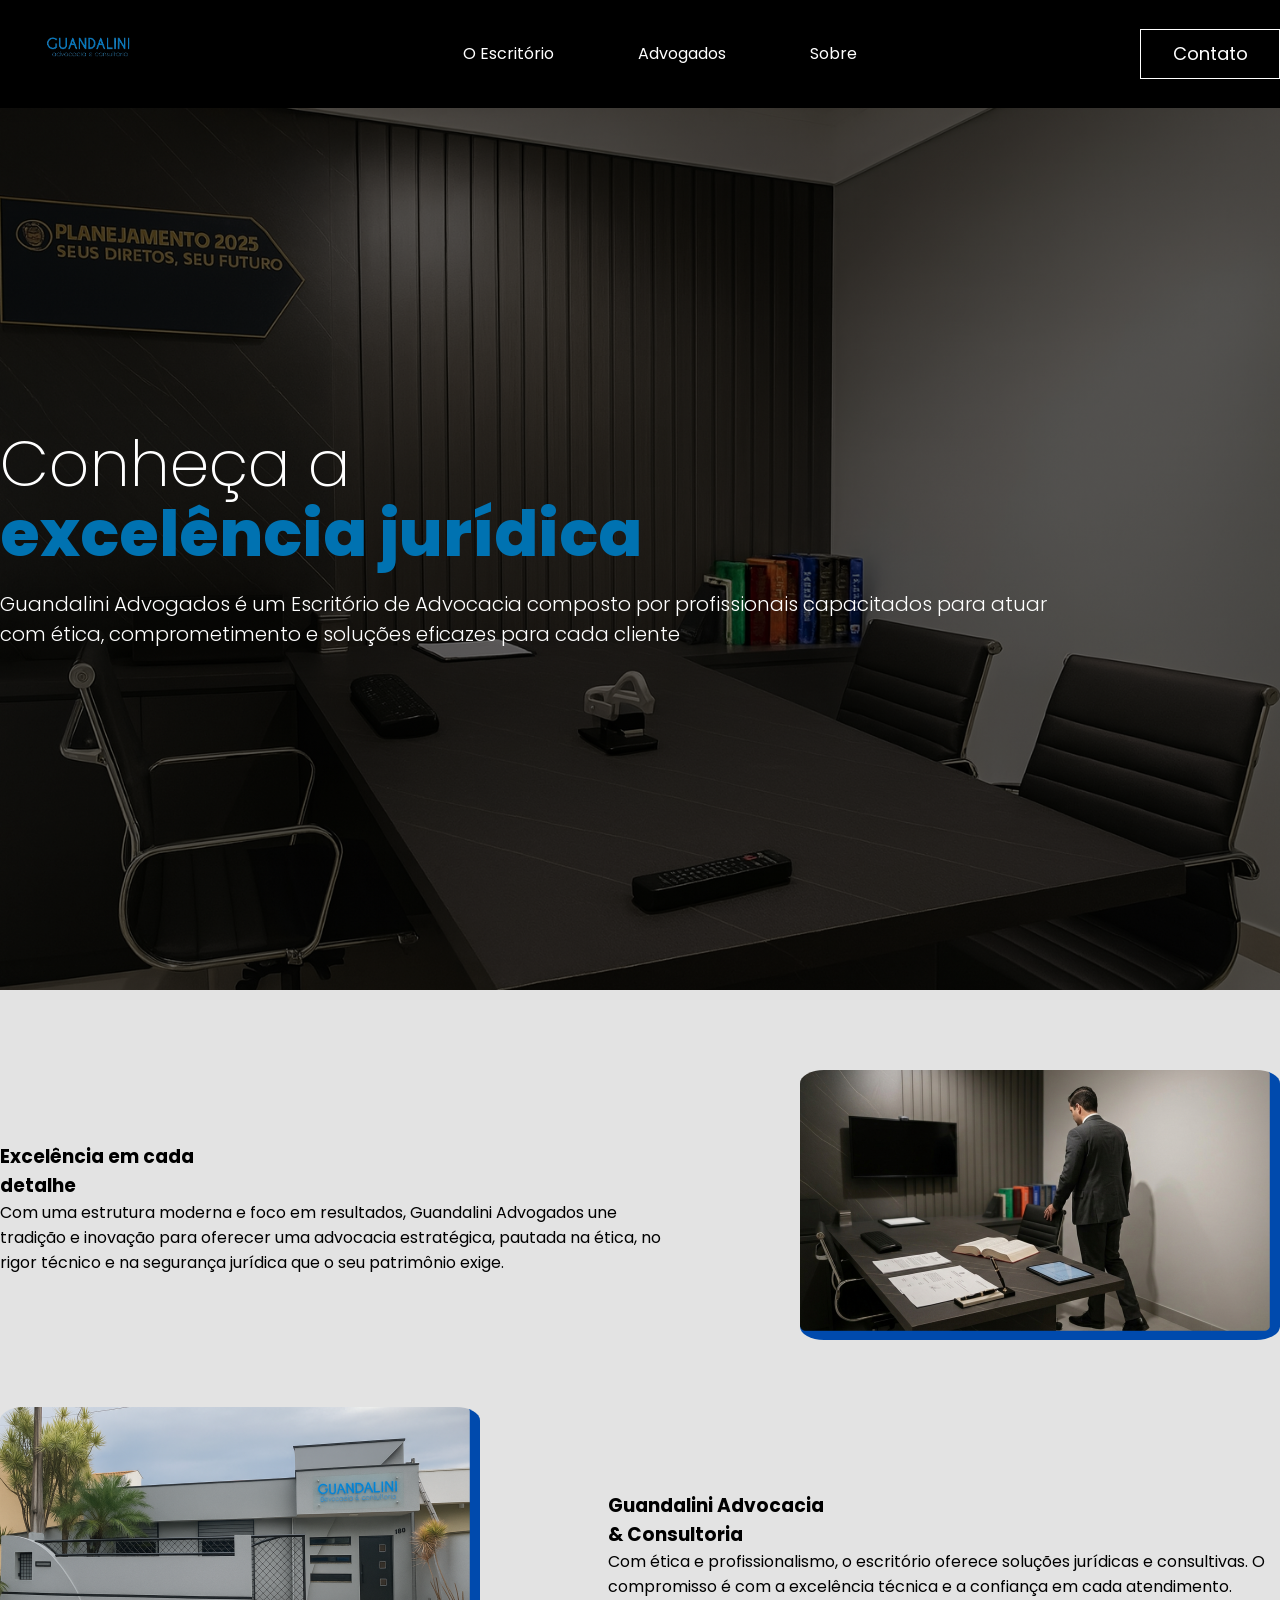
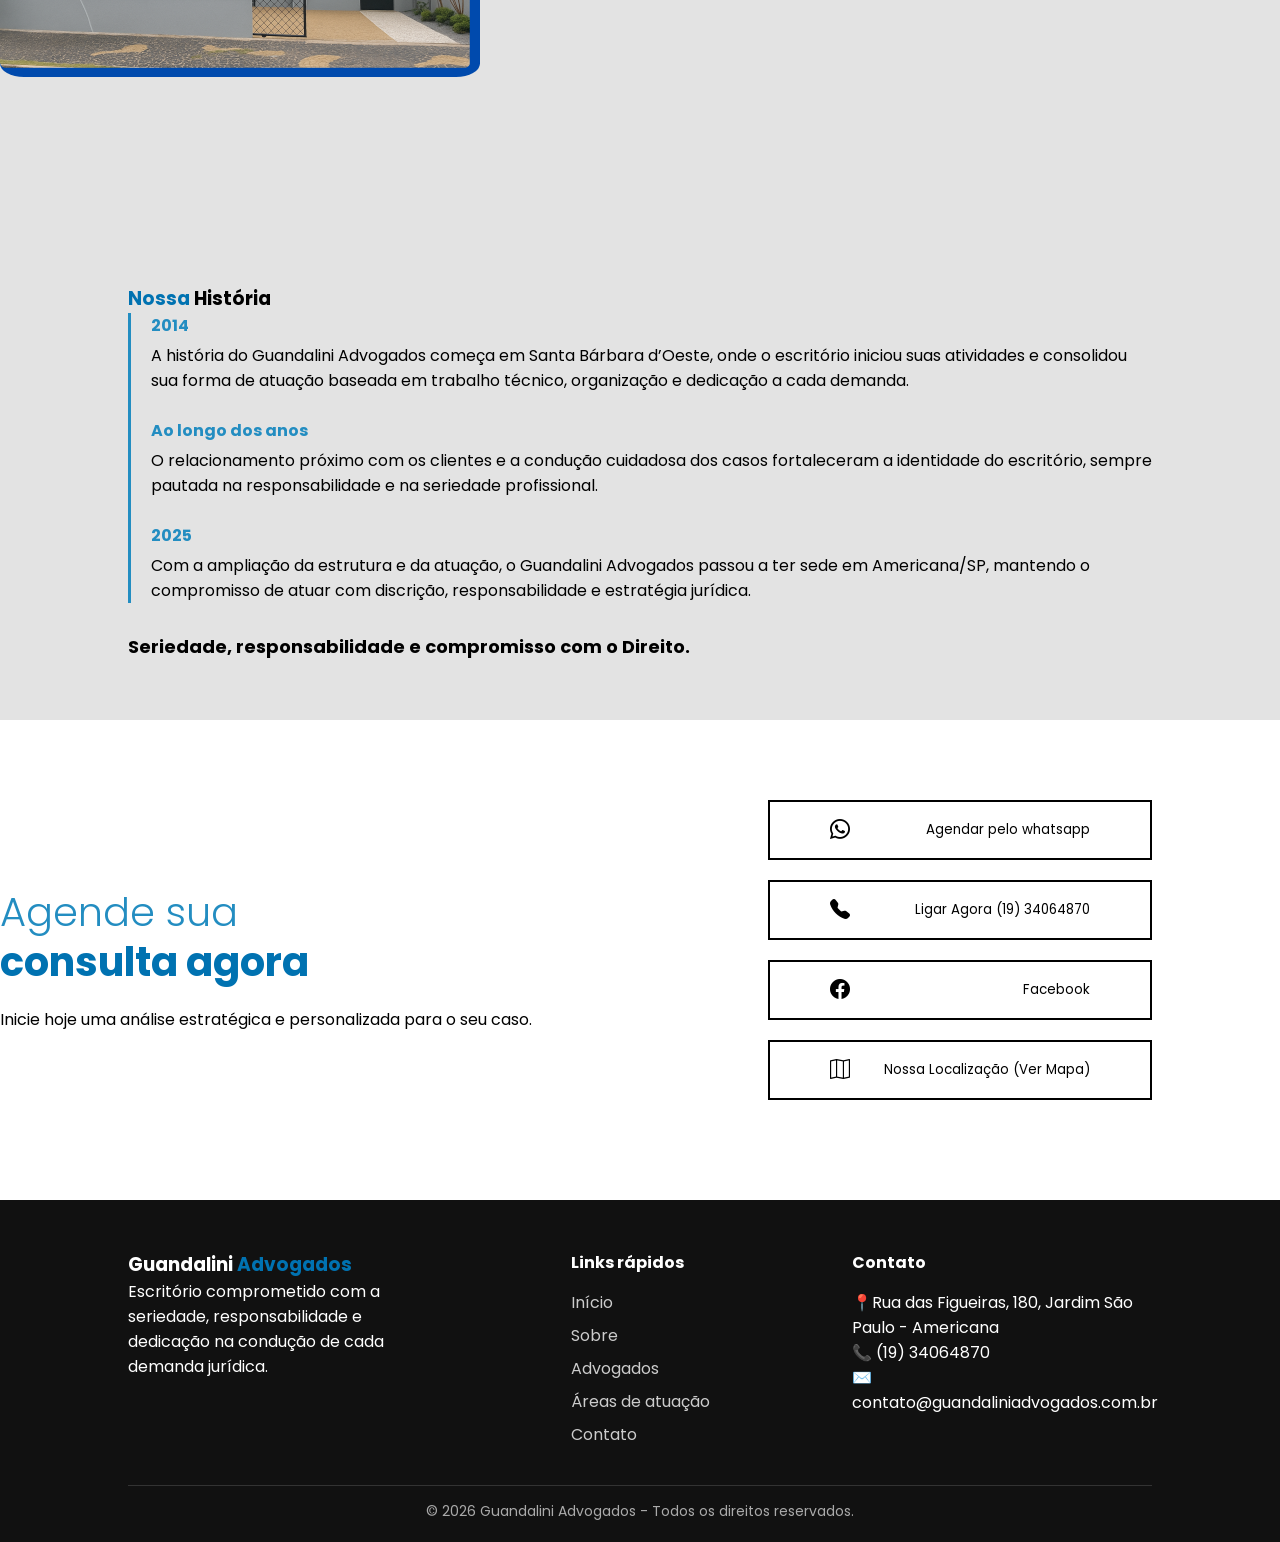
<file: index.html>
<!DOCTYPE html>
<html lang="pt-br">
<head>
    <meta charset="UTF-8">
    <meta name="viewport" content="width=device-width, initial-scale=1.0">
    <title>guandaliniadvogados</title>
    <link rel="stylesheet" href="CSS/style.css">

    <!-- Google fonts -->
        <link rel="preconnect" href="https://fonts.googleapis.com">
        <link rel="preconnect" href="https://fonts.gstatic.com" crossorigin>
        <link href="https://fonts.googleapis.com/css2?family=Inter:ital,opsz,wght@0,14..32,100..900;1,14..32,100..900&family=Poppins:ital,wght@0,100;0,200;0,300;0,400;0,500;0,600;0,700;0,800;0,900;1,100;1,200;1,300;1,400;1,500;1,600;1,700;1,800;1,900&display=swap" rel="stylesheet">
    <!-- Google fonts -->

    <!-- Boostrap icons -->
     <link rel="stylesheet" href="https://cdn.jsdelivr.net/npm/bootstrap-icons@1.13.1/font/bootstrap-icons.min.css">
    <!-- Boostrap icons -->

</head>
<body>
    <header>
        <div class="interface">
            <section class="logo">
                <a href="index.html"><img src="Imagens/Imagen-logo-removebg-preview.png" alt="LogoTipo do site"></a>
                
                
            </section>
            <section class="menu-desktop">
                <nav>
                    <ul>
                    <li><a href="index.html">O Escritório</a></li>
                    <li><a href="PagAdvogados.html">Advogados</a></li>
                    <li><a href="#sobre">Sobre</a></li>
                    </ul>
                </nav>
            </section>
            <section class="btn-contato">
                <a href="#contato">
                    <button>Contato</button>
                </a>

            </section>

        </div>

    </header>
    <section class="hero-site">
        <div class="interface">

            <div class="txt-hero">
                <h1>Conheça a <span>excelência jurídica</span></h1>
                <p>
                Guandalini Advogados é um Escritório de Advocacia composto por profissionais capacitados para atuar
                <span>com ética, comprometimento e soluções eficazes para cada cliente</span>
                </p>

            </div>
        </div>

    </section>

    <section class="vantagens">
        <div class="interface">
            <article class="itens-container">
                <div class="txt-itens">
                    <h3><span>Excelência </span> em cada<br> detalhe</h3>
                    <p>
                    Com uma estrutura moderna e foco em resultados, Guandalini Advogados une tradição e inovação 
                    para oferecer uma advocacia estratégica, pautada na ética, no rigor técnico e na 
                    segurança jurídica que o seu patrimônio exige.
                    </p>
                </div>
                <div class="img-itens">
                    <img src="Imagens/Imagem1.png" alt="imagem de uma pessoa no ecritorio" style="border-radius: 5%;">
                </div>


            </article>

             <article class="itens-container">

                 <div class="img-itens">
                    <img src="Imagens/Imagem2.png" alt="imagem aviao" style="border-radius: 5%;">
                </div>

                <div class="txt-itens">
                    <h3><span>Guandalini </span> Advocacia<br> & Consultoria</h3>
                    <p>
                    Com ética e profissionalismo, o escritório oferece soluções jurídicas e consultivas. O compromisso é com a excelência técnica e a confiança em cada atendimento.
                    </p>
                </div>
               

            </article>

        </div>
    </section>

    <!-- sobre o escritorio  -->
    <section id="sobre" class="sobre">
    
    <div class="tituloSobre">
        <h3><span>Nossa</span> História</h3>
    </div>

    <div class="timeline">

        <div class="timeline-item">
            <h4>2014</h4>
            <p>
            A história do Guandalini Advogados começa em Santa Bárbara d’Oeste,
            onde o escritório iniciou suas atividades e consolidou sua forma
            de atuação baseada em trabalho técnico, organização e dedicação
            a cada demanda.
            </p>
        </div>

        <div class="timeline-item">
            <h4>Ao longo dos anos</h4>
            <p>
            O relacionamento próximo com os clientes e a condução cuidadosa
            dos casos fortaleceram a identidade do escritório, sempre pautada
            na responsabilidade e na seriedade profissional.
            </p>
        </div>

        <div class="timeline-item">
            <h4>2025</h4>
            <p>
            Com a ampliação da estrutura e da atuação, o Guandalini Advogados
            passou a ter sede em Americana/SP, mantendo o compromisso de atuar
            com discrição, responsabilidade e estratégia jurídica.
            </p>
        </div>

    </div>

    <div class="fraseFinal">
        <p><strong>Seriedade, responsabilidade e compromisso com o Direito.</strong></p>
    </div>

</section>
            <!-- contato -->

<section id="contato" class="contato">
    <div class="interface">

        <article class="txt-contato">
            <h3>Agende sua<span>consulta agora</span></h3>
            <p>Inicie hoje uma análise estratégica e personalizada para o seu caso.</p>
        </article>

        <article class="icons-contatos">
            <a href="https://wa.me/551934064870" target="_blank" rel="noopener noreferrer">
                <button><i class="bi bi-whatsapp"></i> <p>Agendar pelo whatsapp</p></button>
            </a>
            <a href="tel:+551934064870">
            <button>
                <i class="bi bi-telephone-fill"></i>
                <p>Ligar Agora (19) 34064870 </p>
            </button>
            </a>
            <a href="https://www.facebook.com/GuandaliniAdvocacia/ " target="_blank" rel="noopener noreferrer">
                <button><i class="bi bi-facebook"></i> <p>Facebook</p></button>
            </a>

            <button onclick="abrirMapa()">
                <i class="bi bi-map"></i> <p>Nossa Localização (Ver Mapa)</p>
            </button>
        </article>

        <!-- MAPA -->
        <div id="mapa" class="mapa-container">
    <iframe 
    src="https://www.google.com/maps?q=Rua+das+Figueiras+180+Jardim+São+Paulo+Americana+SP+Brasil&output=embed"
    width="100%" 
    height="350"
    style="border:0;"
    loading="lazy">
    </iframe>
</div>

    </div>
</section>



                                <!-- Footer  -->
    <footer class="footer">

    <div class="containerFooter">

        <div class="footer-col">
            <h3>Guandalini <span>Advogados</span></h3>
            <p>
                Escritório comprometido com a seriedade, responsabilidade e
                dedicação na condução de cada demanda jurídica.
            </p>
        </div>

        <div class="footer-col">
            <h4>Links rápidos</h4>
            <ul>
                <li><a href="index.html">Início</a></li>
                <li><a href="#sobre">Sobre</a></li>
                <li><a href="PagAdvogados.html">Advogados</a></li>
                <li><a href="#">Áreas de atuação</a></li>
                <li><a href="#contato">Contato</a></li>
            </ul>
        </div>

        <div class="footer-col">
            <h4>Contato</h4>
            <p>📍Rua das Figueiras, 180, Jardim São Paulo - Americana</p>
            <p>📞 (19) 34064870</p>
            <p>✉️ contato@guandaliniadvogados.com.br</p>
        </div>

    </div>

    <div class="footer-bottom">
        <p>© 2026 Guandalini Advogados - Todos os direitos reservados.</p>
    </div>

</footer>
    
</body>
<script>
function abrirMapa(){
    var mapa = document.getElementById("mapa");

    if(mapa.style.display === "none"){
        mapa.style.display = "block";
    }else{
        mapa.style.display = "none";
    }
}
document.querySelectorAll('a[href^="http"]').forEach(link => {
    link.target = "_blank";
    link.rel = "noopener noreferrer";
});
</script>

</html>
</file>
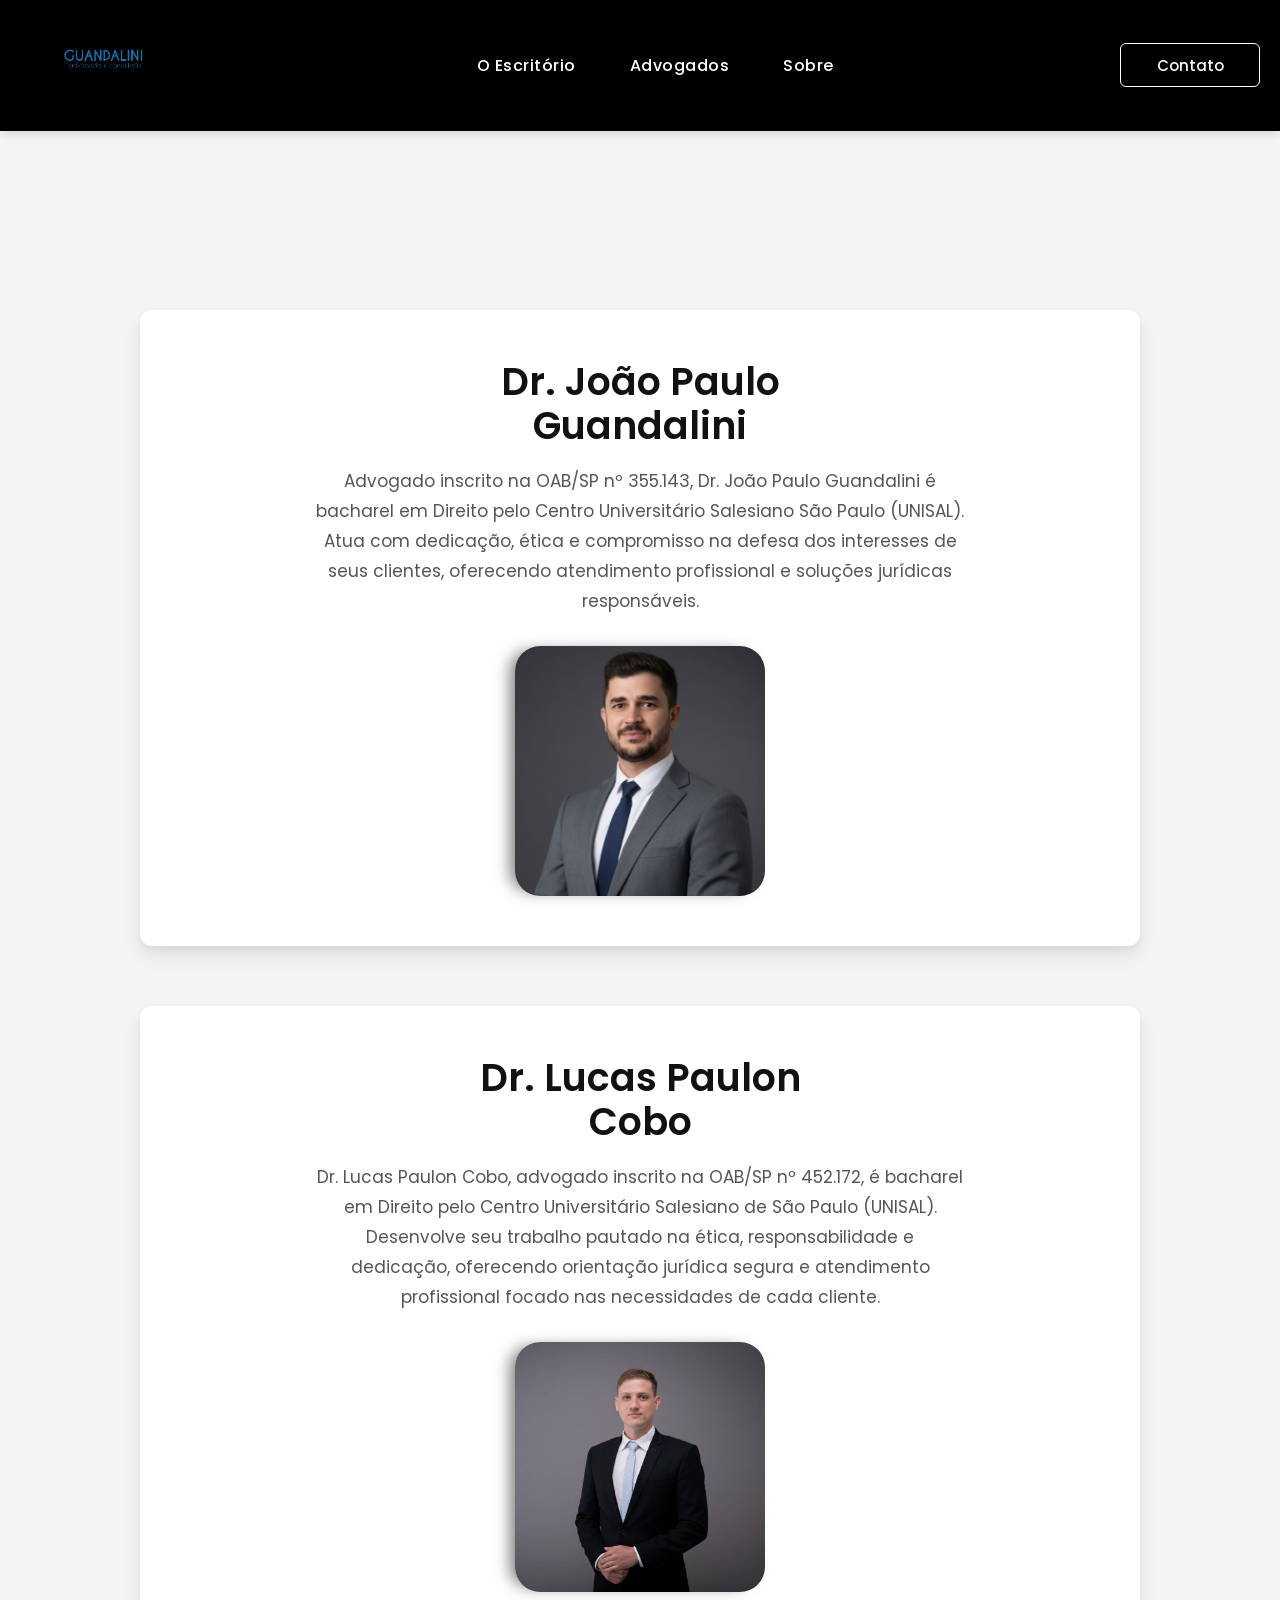
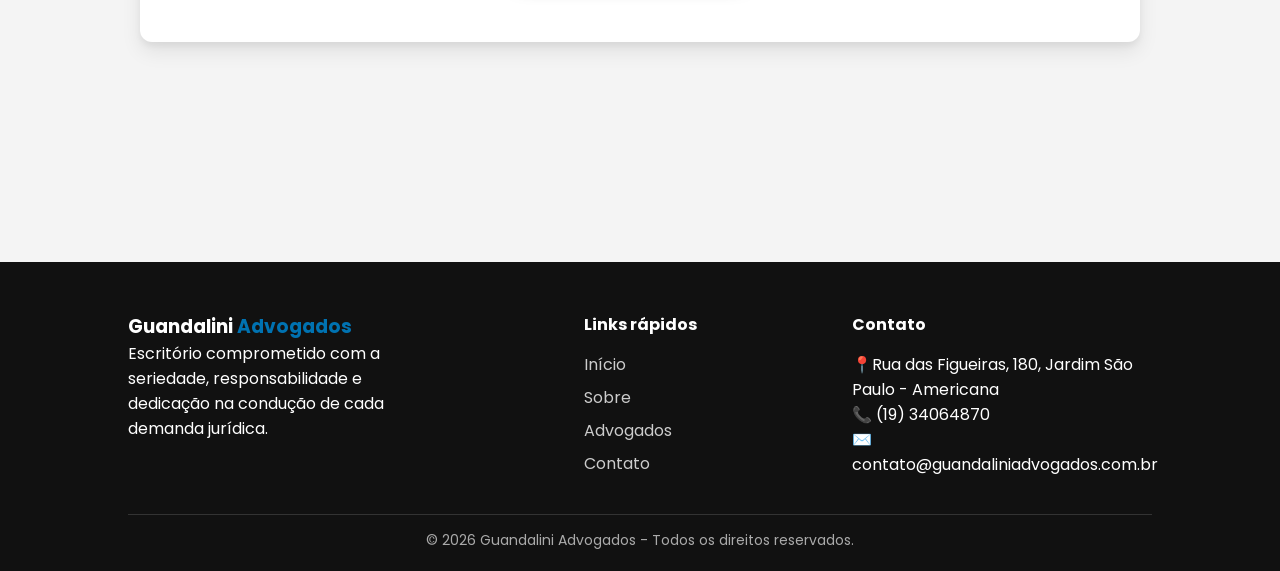
<file: PagAdvogados.html>
<!DOCTYPE html>
<html lang="pt-br">
<head>
    <meta charset="UTF-8">
    <meta name="viewport" content="width=device-width, initial-scale=1.0">
    <title>Guandalini Advogados</title>

    <link rel="stylesheet" href="CSS/PagAdvogados.css">

    <!-- Google fonts -->
    <link rel="preconnect" href="https://fonts.googleapis.com">
    <link rel="preconnect" href="https://fonts.gstatic.com" crossorigin>
    <link href="https://fonts.googleapis.com/css2?family=Poppins:wght@100;200;300;400;500;600;700;800;900&display=swap" rel="stylesheet">

    <!-- Bootstrap icons -->
    <link rel="stylesheet" href="https://cdn.jsdelivr.net/npm/bootstrap-icons@1.13.1/font/bootstrap-icons.min.css">
</head>

<body>

<header>
    <div class="interface">

        <section class="logo">
            <a href="index.html">
                <img src="Imagens/Imagen-logo-removebg-preview.png" alt="Logotipo do site">
            </a>
        </section>

        <section class="menu-desktop">
            <nav>
                <ul>
                    <li><a href="index.html">O Escritório</a></li>
                    <li><a href="PagAdvogados.html">Advogados</a></li>
                    <li><a href="/index.html#sobre">Sobre</a></li>
                </ul>
            </nav>
        </section>

        <section class="btn-contato">
            <a href="/index.html#contato">
                <button>Contato</button>
            </a>
        </section>

    </div>
</header>


<section class="vantagens">
    <div class="interface2">

        <article class="itens-container2">

            <div class="txt-itens2">
                <h3><span>Dr. João</span> Paulo<br>Guandalini</h3>

                <p>
                    Advogado inscrito na OAB/SP nº 355.143, Dr. João Paulo Guandalini é bacharel em Direito pelo
                    Centro Universitário Salesiano São Paulo (UNISAL). Atua com dedicação, ética e compromisso
                    na defesa dos interesses de seus clientes, oferecendo atendimento profissional e soluções
                    jurídicas responsáveis.
                    <div class="imagemProfissional">
                        <img src="Imagens/JoaoPaulo.webp" alt="Foto do DR João paulo">
                    </div>
                </p>
            </div>

        </article>
        <article class="itens-container2">
             <div class="txt-itens2">
                <h3><span>Dr. Lucas</span> Paulon<br>Cobo</h3>
                    <p>
                    Dr. Lucas Paulon Cobo, advogado inscrito na OAB/SP nº 452.172, é bacharel em Direito pelo
Centro Universitário Salesiano de São Paulo (UNISAL). Desenvolve seu trabalho pautado na
ética, responsabilidade e dedicação, oferecendo orientação jurídica segura e atendimento
profissional focado nas necessidades de cada cliente.

                    <div class="imagemProfissional">
                        <img src="Imagens/LucasPaulonCobo.webp" alt="Foto do DR João paulo">
                    </div>
                    </p>
            </div>
        </article>

    </div>
</section>
                                <!-- Footer  -->
    <footer class="footer">

    <div class="containerFooter">

        <div class="footer-col">
            <h3>Guandalini <span>Advogados</span></h3>
            <p>
                Escritório comprometido com a seriedade, responsabilidade e
                dedicação na condução de cada demanda jurídica.
            </p>
        </div>

        <div class="footer-col">
            <h4>Links rápidos</h4>
            <ul>
                <li><a href="index.html">Início</a></li>
                <li><a href="#sobre">Sobre</a></li>
                <li><a href="PagAdvogados.html">Advogados</a></li>

                <li><a href="#contato">Contato</a></li>
            </ul>
        </div>

        <div class="footer-col">
            <h4>Contato</h4>
            <p>📍Rua das Figueiras, 180, Jardim São Paulo - Americana</p>
            <p>📞 (19) 34064870</p>
            <p>✉️ contato@guandaliniadvogados.com.br</p>
        </div>

    </div>

    <div class="footer-bottom">
        <p>© 2026 Guandalini Advogados - Todos os direitos reservados.</p>
    </div>

</footer>
    

</body>

</html>
</file>
<file: CSS/style.css>
*{
    margin: 0;
    padding: 0;
    box-sizing: 0;
    font-family: "poppins", sans-serif;
}

body{
    background-color: #e3e3e3; 
    left:2;
    right: 2;
} 

.interface{
    max-width: 1280px;
    margin: 0 auto;

}

header .btn-contato button, .hero-site button , .hoteis button{
    font-size: 18px;
    background-color: transparent;
    border: 1px solid white;
    color: white;
    cursor: pointer;
    transition: .5s;
} 

header .btn-contato button:hover, .hero-site button:hover{
    background-color: white;
    color: #000;
}

/* Estilo do Header */


header{
    width:100%;
    padding:4px 0;
    top:2;
    left:2;
    right: 2;
    background:#000;
}

header .interface{
    display:flex;
    justify-content:space-between;
    align-items:center;
}

header .logo img{
    max-width:180px;
}

header .menu-desktop nav ul li{
    display:inline-block;
    margin:0 40px;
}

header .menu-desktop nav ul li a{
    color:white;
    text-decoration:none;
    display:inline-block;
    transition:.2s;
}

.menu-desktop nav a:hover{
    transform:scale(1.05);
    color:#238DC1;
}

header .btn-contato button{
    width:140px;
    height:50px;
    background:transparent;
    border:1px solid white;
    color:white;
    cursor:pointer;
    transition:.3s;
}

header .btn-contato button:hover{
    background:#238DC1;
    border-color:#238DC1;
}




/* estilo do hero */

section.hero-site{
    height: 98vh;
    background-image: 
        linear-gradient(rgba(0,0,0,0.6), rgba(0,0,0,0.6)),
        url(../Imagens/FotoEscritorio2.webp);
    background-repeat: no-repeat;
    background-size: cover;
    background-position: center;
    color: #fff;
}

.hero-site .interface{
    display: flex;
    align-items: center;
    height: 100%;
}

.hero-site .txt-hero h1{
    font-size: 4em;
    line-height: 70px;
    font-weight: 200;
}

.hero-site .txt-hero h1 span{
    display: block;
    font-weight: 800;
    color: #0072B1;
}

.hero-site .txt-hero p{
    font-size: 20px;
    font-weight: 300;
    margin: 20px 0;
    
    
}

.hero-site .txt-hero p span{
    display: block;
   
}

.hero-site button{
    width: 220px;
    height: 60px;
    font-size: 20px;
}

/* Estilo das vantagens */

section.vantagens{
    padding: 80px 0;
}

.vantagens .itens-container{
    display: flex;
    align-items: center;
    justify-content: space-between;
    gap: 10%;
    margin-bottom: 60px;

}

.vantagens .itens-container .img-itens img{
    max-width: 480px;
}

.vantagens .itens-container txt-itens h3 {
    font-size: 3em;
    line-height: 50px;
    margin-bottom: 20px;
}

.itens-container txt-itens h3 span{
    font-weight: 300;
}


/* Estilo dos botões de contato */

section.contato{
    background-color: #fff;
    padding: 80px 0;
}

.txt-contato, .icons-contatos{
    display: inline-block;
    width: 50%;
    margin-right: -4px;
    vertical-align: middle;
}

.contato .txt-contato h3{
    font-size: 2.5em;
    line-height: 50px;
    font-weight: 300;
    margin-bottom: 20px;
    color: #238DC1;
}

.contato .txt-contato h3 span{
    display: block;
    font-weight: 700;
    color: #0072B1;
}

.contato .icons-contatos a{
    text-decoration: none;
}

.contato .icons-contatos button{
    display: flex;
    align-items: center;
    justify-content: space-between;

    width: 60%;
    height: 60px;
    margin: 0 auto 20px auto;
    padding: 0 60px;

    background-color: transparent;
    border:2px solid #000;
    cursor: pointer;

    transition: 0.5s;
}

.contato .icons-contatos button i{
    font-size: 20px;
}

.contato .icons-contatos button:hover {
    background-color: #000;
    color: white;
}

.icons-contatos .btn-contato-link{
       display: flex;
    align-items: center;
    justify-content: space-between;

    width: 60%;
    height: 60px;
    margin: 0 auto 20px auto;
    padding: 0 60px;

    background-color: transparent;
    border:2px solid #000;
    cursor: pointer;

    transition: 0.5s;
}



.mapa-container{
    display:none;
    margin-top:20px;
    border-radius:8px;
    overflow:hidden;
}

/* Sobre  */

.sobre{
    padding:60px 10%;
}

.tituloSobre h3 span{
    color:#0072B1;
}

.timeline{
    border-left:3px solid #238DC1;
    padding-left:20px;
}

.timeline-item{
    margin-bottom:25px;
}

.timeline-item h4{
    color:#238DC1;
    margin-bottom:5px;
}

.fraseFinal{
    margin-top:30px;
    font-size:18px;
}



/* foter  */

.footer{
    background:#111;
    color:#fff;
    padding:50px 10% 20px;
}

.containerFooter{
    display:flex;
    justify-content:space-between;
    flex-wrap:wrap;
    gap:40px;
}

.footer-col{
    max-width:300px;
}

.footer-col h3 span{
    color:#0072B1;
}

.footer-col h4{
    margin-bottom:15px;
}

.footer-col ul{
    list-style:none;
    padding:0;
}

.footer-col ul li{
    margin-bottom:8px;
}

.footer-col ul li a{
    text-decoration:none;
    color:#ccc;
    transition:0.3s;
}

.footer-col ul li a:hover{
    color:#238DC1;
}

.footer-bottom{
    border-top:1px solid #333;
    margin-top:30px;
    padding-top:15px;
    text-align:center;
    font-size:14px;
    color:#aaa;
}



/* RESPONSIVIDADE */
   

@media screen and (max-width: 1024px) {
    /* Ajuste para tablets e telas médias */
    .interface {
        padding: 0 5%;
    }
    
    .hero-site .txt-hero h1 {
        font-size: 3em;
    }
    
    .vantagens .itens-container {
        gap: 5%;
    }
}

@media screen and (max-width: 768px) {
    

    
    header .menu-desktop {
        display: none; 
    }
    
    header .interface {
        flex-direction: column;
        gap: 15px;
    }

    /* Hero Section */
    section.hero-site {
        height: auto;
        padding: 100px 0;
    }

    .hero-site .txt-hero h1 {
        font-size: 2.2em;
        line-height: 45px;
        text-align: center;
    }

    .hero-site .txt-hero p {
        text-align: center;
        font-size: 18px;
    }

    .hero-site .interface {
        flex-direction: column;
        justify-content: center;
    }

    /* Vantagens */
    .vantagens .itens-container {
        flex-direction: column;
        text-align: center;
    }

    .vantagens .itens-container .img-itens img {
        max-width: 100%; 
        margin-bottom: 20px;
    }

    /* Contato */
    .txt-contato, .icons-contatos {
        display: block;
        width: 100%;
        text-align: center;
    }

    .contato .icons-contatos button {
        width: 90%;
        padding: 0 20px;
    }

    /* Sobre e Footer */
    .sobre {
        padding: 40px 5%;
    }

    .containerFooter {
        flex-direction: column;
        text-align: center;
    }

    .footer-col {
        max-width: 100%;
    }
}
</file>
<file: CSS/PagAdvogados.css>
*{
    margin:0;
    padding:0;
    box-sizing:border-box;
    font-family: "Poppins", sans-serif;
}

body{
    background-color:#f4f4f4;
    color:#222;
    left:2;
    right: 2;
}

/* CONTAINER */

.interface{
    max-width:1280px;
    margin:0 auto;
    padding:0 20px;
}

.interface2{
    max-width:1000px;
    margin:140px auto;
}

/* HEADER */

header{
    width:100%;
    padding:18px 0;
    position:fixed;
    top:0;
    left:0;
    background:#000;
    box-shadow:0 2px 10px rgba(0,0,0,0.15);
    z-index:1000;
}

header .interface{
    display:flex;
    justify-content:space-between;
    align-items:center;
}

header .logo img{
    max-width:170px;
}

/* MENU */

header .menu-desktop nav ul{
    list-style:none;
}

header .menu-desktop nav ul li{
    display:inline-block;
    margin:0 25px;
}

header .menu-desktop nav ul li a{
    color:#ffffff;
    text-decoration:none;
    font-weight:500;
    letter-spacing:0.5px;
    transition:0.3s;
}

header .menu-desktop nav ul li a:hover{
    color:#238DC1;
}

/* BOTÃO */

header .btn-contato button{
    width:140px;
    height:44px;
    font-size:15px;
    font-weight:500;
    background:transparent;
    border:1px solid #ffffff;
    color:#ffffff;
    border-radius:6px;
    cursor:pointer;
    transition:0.3s;
}

header .btn-contato button:hover{
    background:#238DC1;
    border-color:#238DC1;
}

/* SEÇÃO ADVOGADOS */

section.vantagens{
    padding:170px 0 80px 0;
}
/* SEÇÃO ADVOGADOS */

section.vantagens{
    padding:170px 0 80px 0;
}

/* CARD ADVOGADO */

.vantagens .itens-container2{
    background-color:#ffffff;
    display:flex;
    align-items:center;
    justify-content:center;
    gap:10%;
    margin-bottom:60px;

    padding:50px;

    border-radius:12px;

    box-shadow:
        0 4px 6px rgba(0,0,0,0.05),
        0 10px 20px rgba(0,0,0,0.08);

    transition:0.35s ease;
}

/* HOVER PROFISSIONAL */

.vantagens .itens-container2:hover{
    transform:translateY(-5px);
    box-shadow:
        0 10px 20px rgba(0,0,0,0.08),
        0 20px 40px rgba(0,0,0,0.12);
}

/* TEXTO */

.txt-itens2{
    text-align:center;
    max-width:650px;
}

.txt-itens2 h3{
    font-size:38px;
    line-height:44px;
    margin-bottom:18px;
    font-weight:600;
    color:#111;
}



.txt-itens2 p{
    font-size:17px;
    line-height:30px;
    color:#555;
}

.txt-itens2 .imagemProfissional{
    display:flex;
    justify-content:center;
    padding-top:30px;
}

.txt-itens2 .imagemProfissional img{
    width:250px; 
    height:auto;        
    border-radius:10%;
    box-shadow: -10px 0px 15px -5px rgba(0,0,0,0.5);
}


/* foter  */

.footer{
    background:#111;
    color:#fff;
    padding:50px 10% 20px;
}

.containerFooter{
    display:flex;
    justify-content:space-between;
    flex-wrap:wrap;
    gap:40px;
}

.footer-col{
    max-width:300px;
}

.footer-col h3 span{
    color:#0072B1;
}

.footer-col h4{
    margin-bottom:15px;
}

.footer-col ul{
    list-style:none;
    padding:0;
}

.footer-col ul li{
    margin-bottom:8px;
}

.footer-col ul li a{
    text-decoration:none;
    color:#ccc;
    transition:0.3s;
}

.footer-col ul li a:hover{
    color:#238DC1;
}

.footer-bottom{
    border-top:1px solid #333;
    margin-top:30px;
    padding-top:15px;
    text-align:center;
    font-size:14px;
    color:#aaa;
}

/*  RESPONSIVIDADE */

@media screen and (max-width: 768px) {
    /* 1. Ajuste na Seção de Contato */
    .txt-contato, .icons-contatos {
        display: block; 
        width: 100%;    
        margin-right: 0;
        text-align: center;
    }

    .contato .txt-contato h3 {
        font-size: 1.8em; 
        line-height: 40px;
    }

    .contato .icons-contatos button, 
    .icons-contatos .btn-contato-link {
        width: 90%;      
        padding: 0 20px; 
        margin: 0 auto 15px auto; 
    }

    
    .sobre {
        padding: 40px 5%; 
    }

    .timeline {
        padding-left: 15px; 
    }

    /* 3. Ajuste no Footer */
    .footer {
        padding: 40px 5% 20px;
    }

    .containerFooter {
        flex-direction: column; 
        align-items: center;    
        text-align: center;
        gap: 30px;
    }

    .footer-col {
        max-width: 100%; 
    }

    .footer-col ul li {
        margin-bottom: 12px; 
    }
}


@media screen and (max-width: 375px) {
    .hero-site .txt-hero h1 {
        font-size: 1.8em;
    }
    
    .vantagens .itens-container .img-itens img {
        width: 100%;
    }
}
</file>
